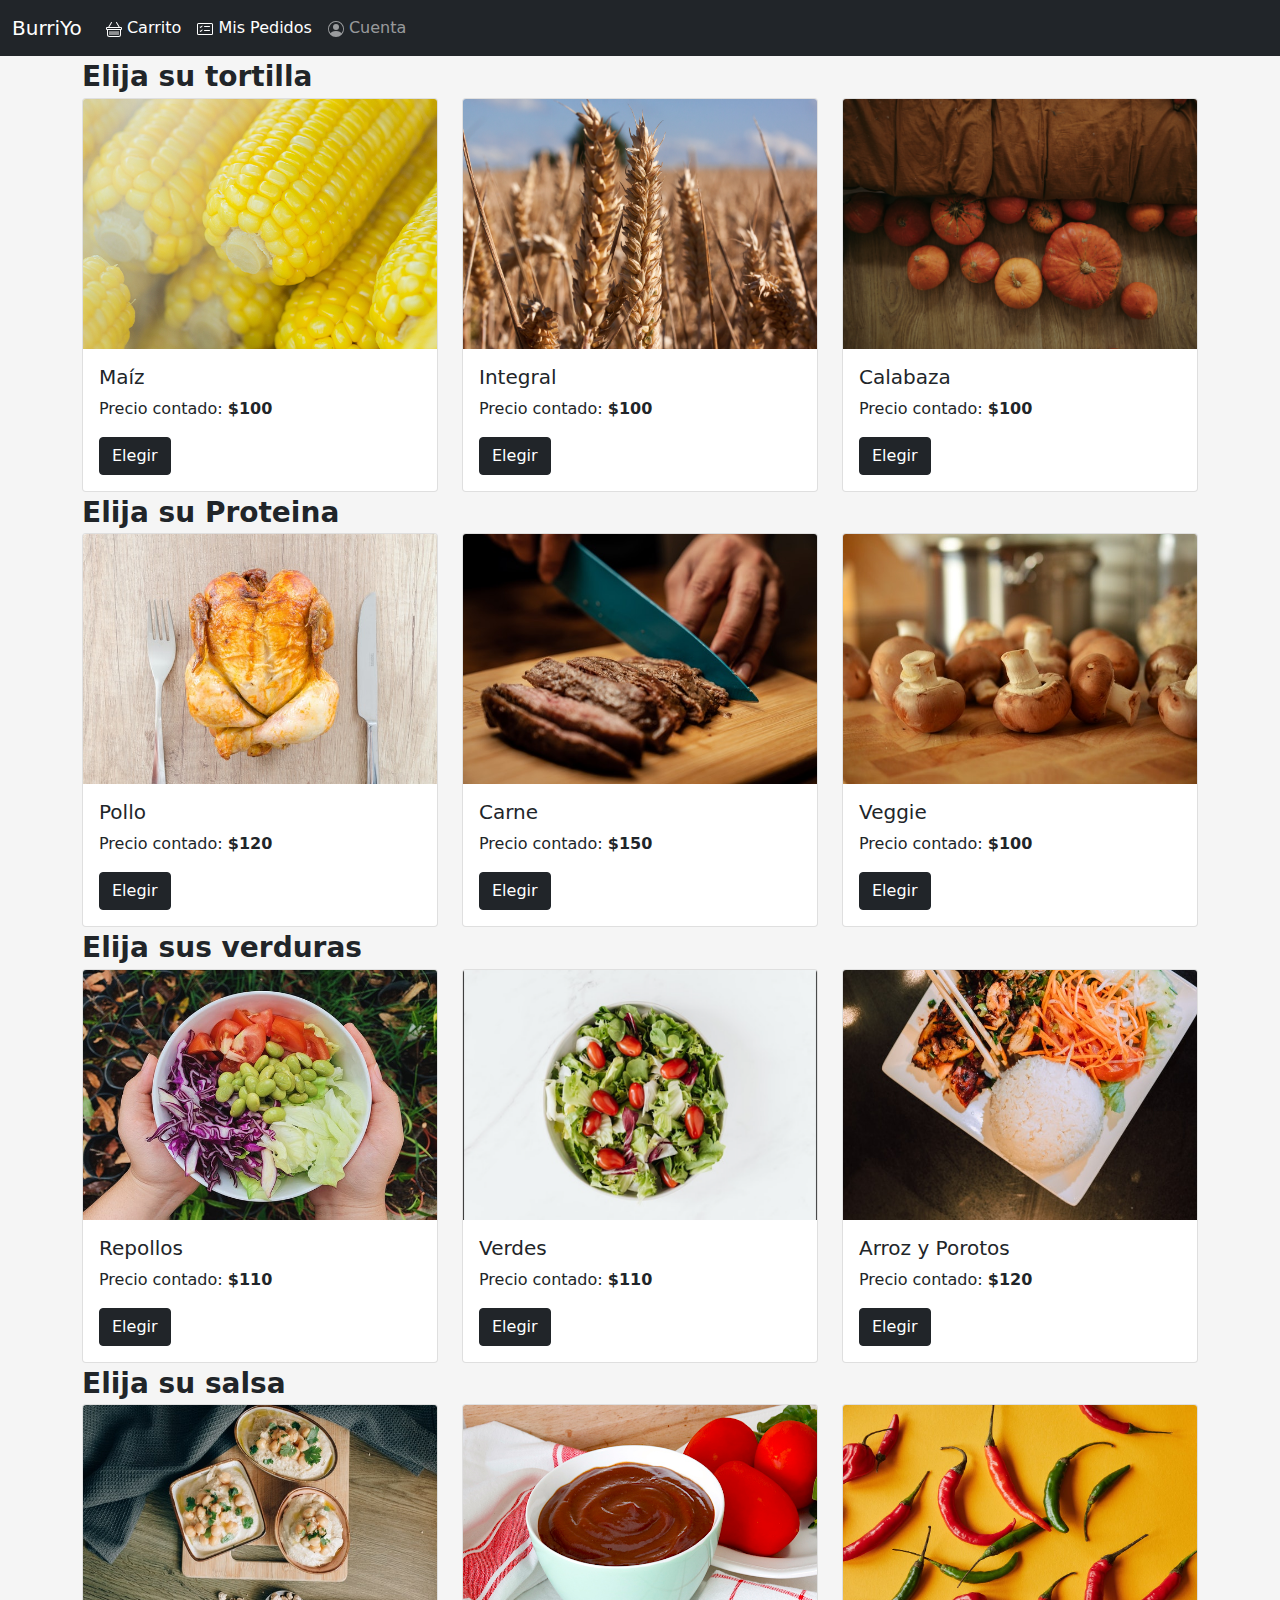
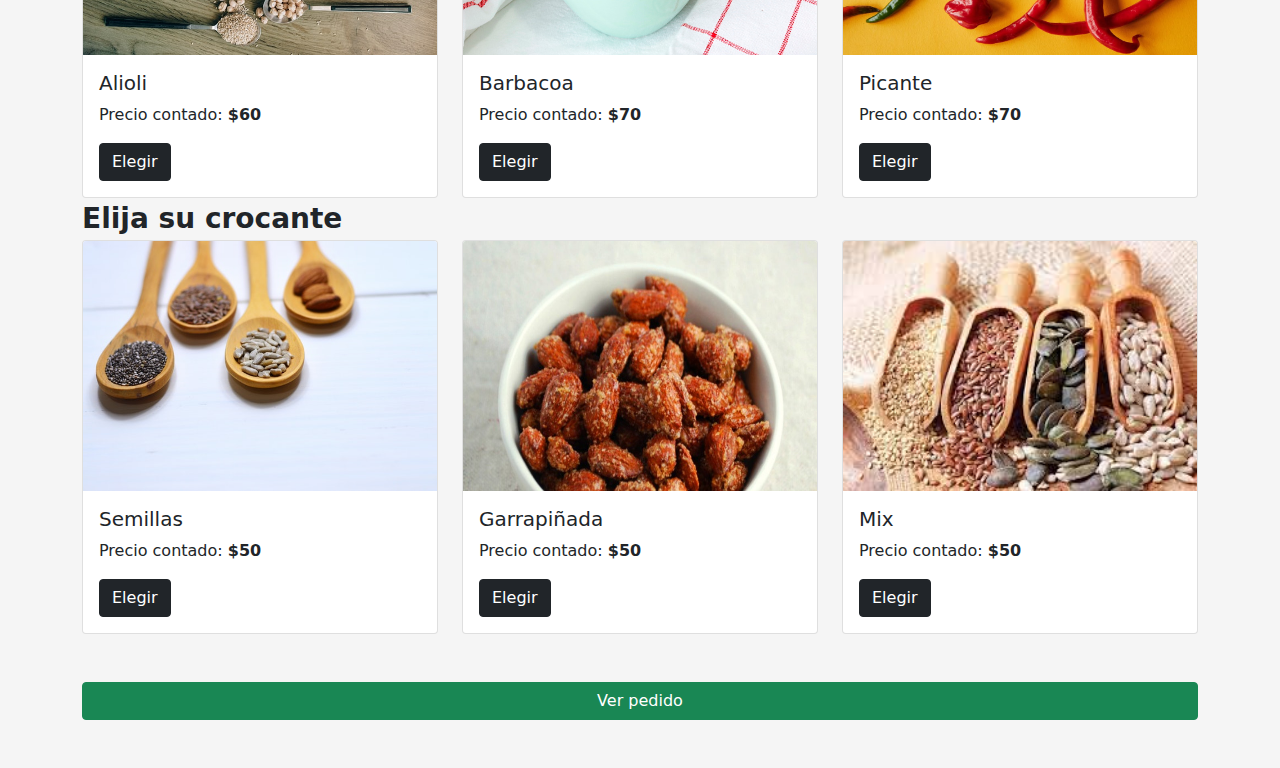
<file: index.html>
<!DOCTYPE html>
<html lang="en">

<head>
    <meta charset="UTF-8">
    <meta http-equiv="X-UA-Compatible" content="IE=edge">
    <meta name="viewport" content="width=device-width, initial-scale=1.0">
    <link rel="stylesheet" href="./css/bootstrap.min.css">
    <link rel="stylesheet" href="./main.css">
    <link rel="stylesheet" href="https://cdn.jsdelivr.net/npm/bootstrap-icons@1.5.0/font/bootstrap-icons.css">
    <title>Rosemberg Samanta</title>
</head>

<body>
    <!-- NavBar -->
    <header>
        <nav class="navbar navbar-expand-lg navbar-dark bg-dark">
            <div class="container-fluid">
                <a class="navbar-brand" href="./index.html">BurriYo</a>
                <button class="navbar-toggler" type="button" data-bs-toggle="collapse"
                    data-bs-target="#navbarSupportedContent" aria-controls="navbarSupportedContent"
                    aria-expanded="false" aria-label="Toggle navigation">
                    <span class="navbar-toggler-icon"></span>
                </button>
                <div class="collapse navbar-collapse" id="navbarSupportedContent">
                    <ul class="navbar-nav me-auto mb-2 mb-lg-0">
                        <li class="nav-item">
                            <a class="nav-link active" aria-current="page" href="./pages/carrito.html">
                                <svg xmlns="http://www.w3.org/2000/svg" width="16" height="16" fill="currentColor" class="bi bi-basket" viewBox="0 0 16 16">
                                    <path d="M5.757 1.071a.5.5 0 0 1 .172.686L3.383 6h9.234L10.07 1.757a.5.5 0 1 1 .858-.514L13.783 6H15a1 1 0 0 1 1 1v1a1 1 0 0 1-1 1v4.5a2.5 2.5 0 0 1-2.5 2.5h-9A2.5 2.5 0 0 1 1 13.5V9a1 1 0 0 1-1-1V7a1 1 0 0 1 1-1h1.217L5.07 1.243a.5.5 0 0 1 .686-.172zM2 9v4.5A1.5 1.5 0 0 0 3.5 15h9a1.5 1.5 0 0 0 1.5-1.5V9H2zM1 7v1h14V7H1zm3 3a.5.5 0 0 1 .5.5v3a.5.5 0 0 1-1 0v-3A.5.5 0 0 1 4 10zm2 0a.5.5 0 0 1 .5.5v3a.5.5 0 0 1-1 0v-3A.5.5 0 0 1 6 10zm2 0a.5.5 0 0 1 .5.5v3a.5.5 0 0 1-1 0v-3A.5.5 0 0 1 8 10zm2 0a.5.5 0 0 1 .5.5v3a.5.5 0 0 1-1 0v-3a.5.5 0 0 1 .5-.5zm2 0a.5.5 0 0 1 .5.5v3a.5.5 0 0 1-1 0v-3a.5.5 0 0 1 .5-.5z"/>
                                  </svg>
                                Carrito
                            </a>
                        </li>
                        <li class="nav-item">
                            <a class="nav-link active" aria-current="page" href="./pages/misPedidos.html">
                                <svg xmlns="http://www.w3.org/2000/svg" width="16" height="16" fill="currentColor" class="bi bi-card-checklist" viewBox="0 0 16 16">
                                    <path d="M14.5 3a.5.5 0 0 1 .5.5v9a.5.5 0 0 1-.5.5h-13a.5.5 0 0 1-.5-.5v-9a.5.5 0 0 1 .5-.5h13zm-13-1A1.5 1.5 0 0 0 0 3.5v9A1.5 1.5 0 0 0 1.5 14h13a1.5 1.5 0 0 0 1.5-1.5v-9A1.5 1.5 0 0 0 14.5 2h-13z"/>
                                    <path d="M7 5.5a.5.5 0 0 1 .5-.5h5a.5.5 0 0 1 0 1h-5a.5.5 0 0 1-.5-.5zm-1.496-.854a.5.5 0 0 1 0 .708l-1.5 1.5a.5.5 0 0 1-.708 0l-.5-.5a.5.5 0 1 1 .708-.708l.146.147 1.146-1.147a.5.5 0 0 1 .708 0zM7 9.5a.5.5 0 0 1 .5-.5h5a.5.5 0 0 1 0 1h-5a.5.5 0 0 1-.5-.5zm-1.496-.854a.5.5 0 0 1 0 .708l-1.5 1.5a.5.5 0 0 1-.708 0l-.5-.5a.5.5 0 0 1 .708-.708l.146.147 1.146-1.147a.5.5 0 0 1 .708 0z"/>
                                  </svg> 
                                Mis Pedidos</a>
                        </li>
                        <li class="nav-item">
                            <a class="nav-link" href="./pages/cuenta.html">
                                <svg xmlns="http://www.w3.org/2000/svg" width="16" height="16" fill="currentColor" class="bi bi-person-circle" viewBox="0 0 16 16">
                                    <path d="M11 6a3 3 0 1 1-6 0 3 3 0 0 1 6 0z"/>
                                    <path fill-rule="evenodd" d="M0 8a8 8 0 1 1 16 0A8 8 0 0 1 0 8zm8-7a7 7 0 0 0-5.468 11.37C3.242 11.226 4.805 10 8 10s4.757 1.225 5.468 2.37A7 7 0 0 0 8 1z"/>
                                  </svg>
                                Cuenta</a>
                        </li>
                    </ul>
                </div>
            </div>
        </nav>
    </header>
    <!-- Ingredientes por secciones -->
    <main class="container">
        <!-- Tortillas -->
        <h3 class="fw-bold my-1">Elija su tortilla</h3>
        <div class="row row-cols-1 row-cols-md-3 g-4">
            <div class="col">
                <div class="card">
                    <img src="./imagenes/maiz.jpg" class="card-img-top" alt="...">
                    <div class="card-body">
                        <h5 class="card-title">Maíz</h5>
                        <p class="card-text">Precio contado: <strong id="tortilla_precio1" class="fw-bold">$100</strong>
                        </p>
                        <button id="bt1" class="btn btn-dark"
                            onclick="SumarAlCarrito({nombre: 'Maiz', precio: 100}), DisabledButton('bt1', 'bt2', 'bt3', 'bt1')">Elegir</button>
                    </div>
                </div>
            </div>
            <div class="col">
                <div class="card">
                    <img src="./imagenes/integral.jpg" class="card-img-top" alt="...">
                    <div class="card-body">
                        <h5 class="card-title">Integral</h5>
                        <p class="card-text">Precio contado: <strong id="tortilla_precio1" class="fw-bold">$100</strong>
                        </p>
                        <button id="bt2" class="btn btn-dark"
                            onclick="SumarAlCarrito({nombre: 'Integral', precio: 120}), DisabledButton('bt1', 'bt2', 'bt3', 'bt2')">Elegir</button>
                    </div>
                </div>
            </div>
            <div class="col">
                <div class="card">
                    <img src="./imagenes/calabaza.jpg" class="card-img-top" alt="...">
                    <div class="card-body">
                        <h5 class="card-title">Calabaza</h5>
                        <p class="card-text">Precio contado: <strong id="tortilla_precio1" class="fw-bold">$100</strong>
                        </p>
                        <button id="bt3" class="btn btn-dark"
                            onclick="SumarAlCarrito({nombre: 'Calabaza', precio: 120}), DisabledButton('bt1', 'bt2', 'bt3', 'bt3')">Elegir</button>
                    </div>
                </div>
            </div>
        </div>

        <!-- Proteina -->
        <h3 class="fw-bold my-1">Elija su Proteina</h3>
        <div class="row row-cols-1 row-cols-md-3 g-4">
            <div class="col">
                <div class="card">
                    <img src="./imagenes/pollo.jpg" class="card-img-top" alt="...">
                    <div class="card-body">
                        <h5 class="card-title">Pollo</h5>
                        <p class="card-text">Precio contado: <strong id="tortilla_precio1" class="fw-bold">$120</strong>
                        </p>
                        <button id="bp1" class="btn btn-dark"
                            onclick="SumarAlCarrito({nombre: 'Pollo', precio: 120}), DisabledButton('bp1', 'bp2', 'bp3', 'bp1')">Elegir</button>
                    </div>
                </div>
            </div>
                <div class="col">
                    <div class="card">
                        <img src="./imagenes/carne.jpg" class="card-img-top" alt="...">
                        <div class="card-body">
                            <h5 class="card-title">Carne</h5>
                            <p class="card-text">Precio contado: <strong id="tortilla_precio1"
                                    class="fw-bold">$150</strong>
                            </p>
                            <button id="bp2" class="btn btn-dark" onclick="SumarAlCarrito({nombre: 'Carne', precio: 150}), DisabledButton('bp1', 'bp2', 'bp3', 'bp2')">Elegir</button>
                        </div>
                    </div>
                </div>
                <div class="col">
                    <div class="card">
                        <img src="./imagenes/veggie.jpg" class="card-img-top" alt="...">
                        <div class="card-body">
                            <h5 class="card-title">Veggie</h5>
                            <p class="card-text">Precio contado: <strong id="tortilla_precio1"
                                    class="fw-bold">$100</strong>
                            </p>
                            <button id="bp3" class="btn btn-dark" onclick="SumarAlCarrito({nombre: 'Veggie', precio: 100}), DisabledButton('bp1', 'bp2', 'bp3', 'bp3')">Elegir</button>
                        </div>
                 </div>
                </div>
        </div>
        <!-- Verduras -->
        <h3 class="fw-bold my-1">Elija sus verduras</h3>
        <div class="row row-cols-1 row-cols-md-3 g-4">
            <div class="col">
                <div class="card">
                    <img src="./imagenes/repollo.jpg.jpg" class="card-img-top" alt="Repollos">
                    <div class="card-body">
                        <h5 class="card-title">Repollos</h5>
                        <p class="card-text">Precio contado: <strong id="tortilla_precio1" class="fw-bold">$110</strong>
                        </p>
                        <button id="bv1" class="btn btn-dark" onclick="SumarAlCarrito({nombre: 'Repollos', precio: 110}), DisabledButton('bv1', 'bv2', 'bv3', 'bv1')">Elegir</button>
                    </div>
                </div>
            </div>
                <div class="col">
                    <div class="card">
                        <img src="./imagenes/verdes.jpg" class="card-img-top" alt="Verdes">
                        <div class="card-body">
                            <h5 class="card-title">Verdes</h5>
                            <p class="card-text">Precio contado: <strong id="tortilla_precio1"
                                    class="fw-bold">$110</strong>
                            </p>
                            <button id="bv2" class="btn btn-dark" onclick="SumarAlCarrito({nombre: 'Verdes', precio: 110}), DisabledButton('bv1', 'bv2', 'bv3', 'bv2')">Elegir</button>
                        </div>
                    </div>
                </div>
                <div class="col">
                    <div class="card">
                        <img src="./imagenes/arroz.jpg" class="card-img-top" alt="...">
                        <div class="card-body">
                            <h5 class="card-title">Arroz y Porotos</h5>
                            <p class="card-text">Precio contado: <strong id="tortilla_precio1"
                                    class="fw-bold">$120</strong>
                            </p>
                            <button id="bv3" class="btn btn-dark" onclick="SumarAlCarrito({nombre: 'Arroz y porotos', precio: 120}), DisabledButton('bv1', 'bv2', 'bv3', 'bv3')">Elegir</button>
                        </div>
                 </div>
                </div>
        </div>
        <!-- Salsas -->
        <h3 class="fw-bold my-1">Elija su salsa</h3>
        <div class="row row-cols-1 row-cols-md-3 g-4">
            <div class="col">
                <div class="card">
                    <img src="./imagenes/alioli.jpg" class="card-img-top" alt="Alioli">
                    <div class="card-body">
                        <h5 class="card-title">Alioli</h5>
                        <p class="card-text">Precio contado: <strong id="tortilla_precio1" class="fw-bold">$60</strong>
                        </p>
                        <button id="bs1" class="btn btn-dark" onclick="SumarAlCarrito({nombre: 'Alioli', precio: 60}), DisabledButton('bs1', 'bs2', 'bs3', 'bs1')">Elegir</button>
                    </div>
                </div>
            </div>
                <div class="col">
                    <div class="card">
                        <img src="./imagenes/barbacoa.jpeg" class="card-img-top" alt="Barbacoa">
                        <div class="card-body">
                            <h5 class="card-title">Barbacoa</h5>
                            <p class="card-text">Precio contado: <strong id="tortilla_precio1"
                                    class="fw-bold">$70</strong>
                            </p>
                            <button id="bs2" class="btn btn-dark" onclick="SumarAlCarrito({nombre: 'Barbacoa', precio: 70}), DisabledButton('bs1', 'bs2', 'bs3', 'bs2')">Elegir</button>
                        </div>
                    </div>
                </div>
                <div class="col">
                    <div class="card">
                        <img src="./imagenes/picante.jpeg" class="card-img-top" alt="Picante">
                        <div class="card-body">
                            <h5 class="card-title">Picante</h5>
                            <p class="card-text">Precio contado: <strong id="tortilla_precio1"
                                    class="fw-bold">$70</strong>
                            </p>
                            <button id="bs3" class="btn btn-dark" onclick="SumarAlCarrito({nombre: 'Picante', precio: 70}), DisabledButton('bs1', 'bs2', 'bs3', 'bs3')">Elegir</button>
                        </div>
                 </div>
                </div>
        </div>
        <!-- Crocabtes -->
        <h3 class="fw-bold my-1">Elija su crocante</h3>
        <div class="row row-cols-1 row-cols-md-3 g-4">
            <div class="col">
                <div class="card">
                    <img src="./imagenes/semillas.jpg" class="card-img-top" alt="Semillas">
                    <div class="card-body">
                        <h5 class="card-title">Semillas</h5>
                        <p class="card-text">Precio contado: <strong id="tortilla_precio1" class="fw-bold">$50</strong>
                        </p>
                        <button id="bc1" class="btn btn-dark" onclick="SumarAlCarrito({nombre: 'Semillas', precio: 50}), DisabledButton('bc1', 'bc2', 'bc3', 'bc1')">Elegir</button>
                    </div>
                </div>
            </div>
                <div class="col">
                    <div class="card">
                        <img src="./imagenes/garrapinada.jpeg" class="card-img-top" alt="Garrapiñada">
                        <div class="card-body">
                            <h5 class="card-title">Garrapiñada</h5>
                            <p class="card-text">Precio contado: <strong id="tortilla_precio1"
                                    class="fw-bold">$50</strong>
                            </p>
                            <button id="bc2" class="btn btn-dark" onclick="SumarAlCarrito({nombre: 'Garrapiñada', precio: 50}), DisabledButton('bc1', 'bc2', 'bc3', 'bc2')">Elegir</button>
                        </div>
                    </div>
                </div>
                <div class="col">
                    <div class="card">
                        <img src="./imagenes/mix.jpeg" class="card-img-top" alt="Mix">
                        <div class="card-body">
                            <h5 class="card-title">Mix</h5>
                            <p class="card-text">Precio contado: <strong id="tortilla_precio1"
                                    class="fw-bold">$50</strong>
                            </p>
                            <button id="bc3" class="btn btn-dark" onclick="SumarAlCarrito({nombre: 'Mix', precio: 50}), DisabledButton('bc1', 'bc2', 'bc3', 'bc3')">Elegir</button>
                        </div>
                 </div>
                </div>
        </div>
        <div class="d-grid gap-2 mt-5 mb-5">
            <a class="btn btn-success" type="button" href="./pages/carrito.html">Ver pedido</a>
          </div>
        
    </main>
    <script src="https://code.jquery.com/jquery-3.2.1.min.js"></script>
    <script src="./js/bootstrap.min.js"></script>
    <script src="./main.js"></script>

</body>

</html>
</file>
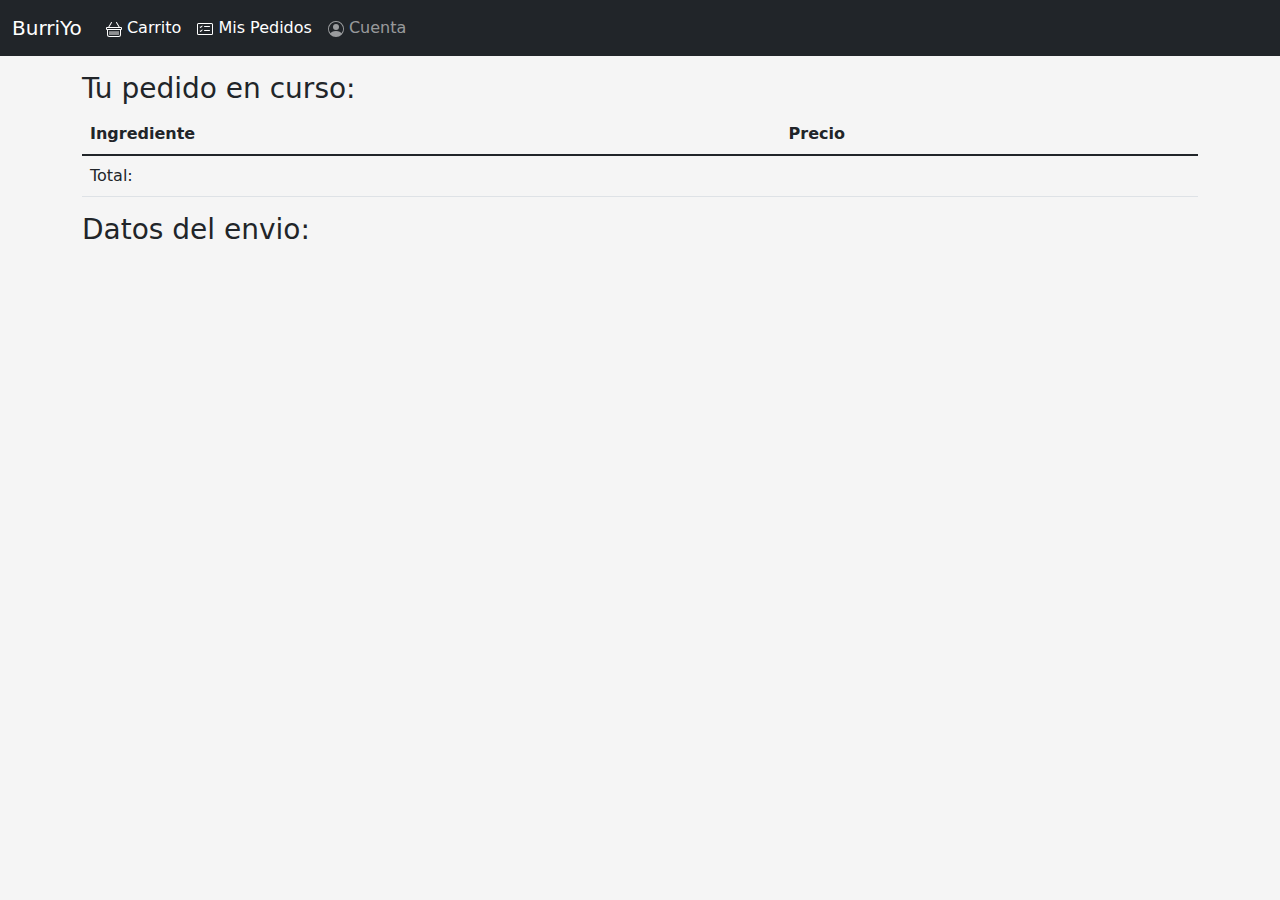
<file: pages/carrito.html>
<!DOCTYPE html>
<html lang="en">

<head>
    <meta charset="UTF-8">
    <meta http-equiv="X-UA-Compatible" content="IE=edge">
    <meta name="viewport" content="width=device-width, initial-scale=1.0">
    <link rel="stylesheet" href="../css/bootstrap.min.css">
    <link rel="stylesheet" href="../main.css">
    <link rel="stylesheet" href="https://cdn.jsdelivr.net/npm/bootstrap-icons@1.5.0/font/bootstrap-icons.css">
    <title>Rosemberg Samanta</title>
</head>

<body>
    <!-- NavBar -->
    <header>
        <nav class="navbar navbar-expand-lg navbar-dark bg-dark">
            <div class="container-fluid">
                <a class="navbar-brand" href="../index.html">BurriYo</a>
                <button class="navbar-toggler" type="button" data-bs-toggle="collapse"
                    data-bs-target="#navbarSupportedContent" aria-controls="navbarSupportedContent"
                    aria-expanded="false" aria-label="Toggle navigation">
                    <span class="navbar-toggler-icon"></span>
                </button>
                <div class="collapse navbar-collapse" id="navbarSupportedContent">
                    <ul class="navbar-nav me-auto mb-2 mb-lg-0">
                        <li class="nav-item">
                            <a class="nav-link active" aria-current="page" href="./carrito.html">
                                <svg xmlns="http://www.w3.org/2000/svg" width="16" height="16" fill="currentColor"
                                    class="bi bi-basket" viewBox="0 0 16 16">
                                    <path
                                        d="M5.757 1.071a.5.5 0 0 1 .172.686L3.383 6h9.234L10.07 1.757a.5.5 0 1 1 .858-.514L13.783 6H15a1 1 0 0 1 1 1v1a1 1 0 0 1-1 1v4.5a2.5 2.5 0 0 1-2.5 2.5h-9A2.5 2.5 0 0 1 1 13.5V9a1 1 0 0 1-1-1V7a1 1 0 0 1 1-1h1.217L5.07 1.243a.5.5 0 0 1 .686-.172zM2 9v4.5A1.5 1.5 0 0 0 3.5 15h9a1.5 1.5 0 0 0 1.5-1.5V9H2zM1 7v1h14V7H1zm3 3a.5.5 0 0 1 .5.5v3a.5.5 0 0 1-1 0v-3A.5.5 0 0 1 4 10zm2 0a.5.5 0 0 1 .5.5v3a.5.5 0 0 1-1 0v-3A.5.5 0 0 1 6 10zm2 0a.5.5 0 0 1 .5.5v3a.5.5 0 0 1-1 0v-3A.5.5 0 0 1 8 10zm2 0a.5.5 0 0 1 .5.5v3a.5.5 0 0 1-1 0v-3a.5.5 0 0 1 .5-.5zm2 0a.5.5 0 0 1 .5.5v3a.5.5 0 0 1-1 0v-3a.5.5 0 0 1 .5-.5z" />
                                </svg>
                                Carrito
                            </a>
                        </li>
                        <li class="nav-item">
                            <a class="nav-link active" aria-current="page" href="./misPedidos.html">
                                <svg xmlns="http://www.w3.org/2000/svg" width="16" height="16" fill="currentColor"
                                    class="bi bi-card-checklist" viewBox="0 0 16 16">
                                    <path
                                        d="M14.5 3a.5.5 0 0 1 .5.5v9a.5.5 0 0 1-.5.5h-13a.5.5 0 0 1-.5-.5v-9a.5.5 0 0 1 .5-.5h13zm-13-1A1.5 1.5 0 0 0 0 3.5v9A1.5 1.5 0 0 0 1.5 14h13a1.5 1.5 0 0 0 1.5-1.5v-9A1.5 1.5 0 0 0 14.5 2h-13z" />
                                    <path
                                        d="M7 5.5a.5.5 0 0 1 .5-.5h5a.5.5 0 0 1 0 1h-5a.5.5 0 0 1-.5-.5zm-1.496-.854a.5.5 0 0 1 0 .708l-1.5 1.5a.5.5 0 0 1-.708 0l-.5-.5a.5.5 0 1 1 .708-.708l.146.147 1.146-1.147a.5.5 0 0 1 .708 0zM7 9.5a.5.5 0 0 1 .5-.5h5a.5.5 0 0 1 0 1h-5a.5.5 0 0 1-.5-.5zm-1.496-.854a.5.5 0 0 1 0 .708l-1.5 1.5a.5.5 0 0 1-.708 0l-.5-.5a.5.5 0 0 1 .708-.708l.146.147 1.146-1.147a.5.5 0 0 1 .708 0z" />
                                </svg>
                                Mis Pedidos</a>
                        </li>
                        <li class="nav-item">
                            <a class="nav-link" href="./cuenta.html">
                                <svg xmlns="http://www.w3.org/2000/svg" width="16" height="16" fill="currentColor"
                                    class="bi bi-person-circle" viewBox="0 0 16 16">
                                    <path d="M11 6a3 3 0 1 1-6 0 3 3 0 0 1 6 0z" />
                                    <path fill-rule="evenodd"
                                        d="M0 8a8 8 0 1 1 16 0A8 8 0 0 1 0 8zm8-7a7 7 0 0 0-5.468 11.37C3.242 11.226 4.805 10 8 10s4.757 1.225 5.468 2.37A7 7 0 0 0 8 1z" />
                                </svg>
                                Cuenta</a>
                        </li>
                    </ul>
                </div>
            </div>
        </nav>
    </header>
    <main class="container">
        <h3 class="mt-3">Tu pedido en curso:</h3>
        <table class="table">
            <thead>
                <tr>
                    <th scope="col">Ingrediente</th>
                    <th scope="col">Precio</th>
                </tr>
            </thead>
            <tbody id="tablita">
             
            </tbody>
            <tfoot>
                <td>Total:</td>
                <td id="precioTotal"></td>
            </tfoot>
        </table>
        <h3 class="mt-3">Datos del envio: </h3>
        <table class="table">
            <tbody>
                <tr id="miDireccion">
                   
                </tr>
            </tbody>
        </table>
        <div id="botonConfirmar"></div>
        <div id="alertCarrito"></div>
      
    </main>
    <script src="https://code.jquery.com/jquery-3.2.1.min.js"></script>
    <script src="../js/bootstrap.min.js"></script>
    <script src="../main.js"></script>
    <script src="./carrito.js"></script>

</body>

</html>
</file>
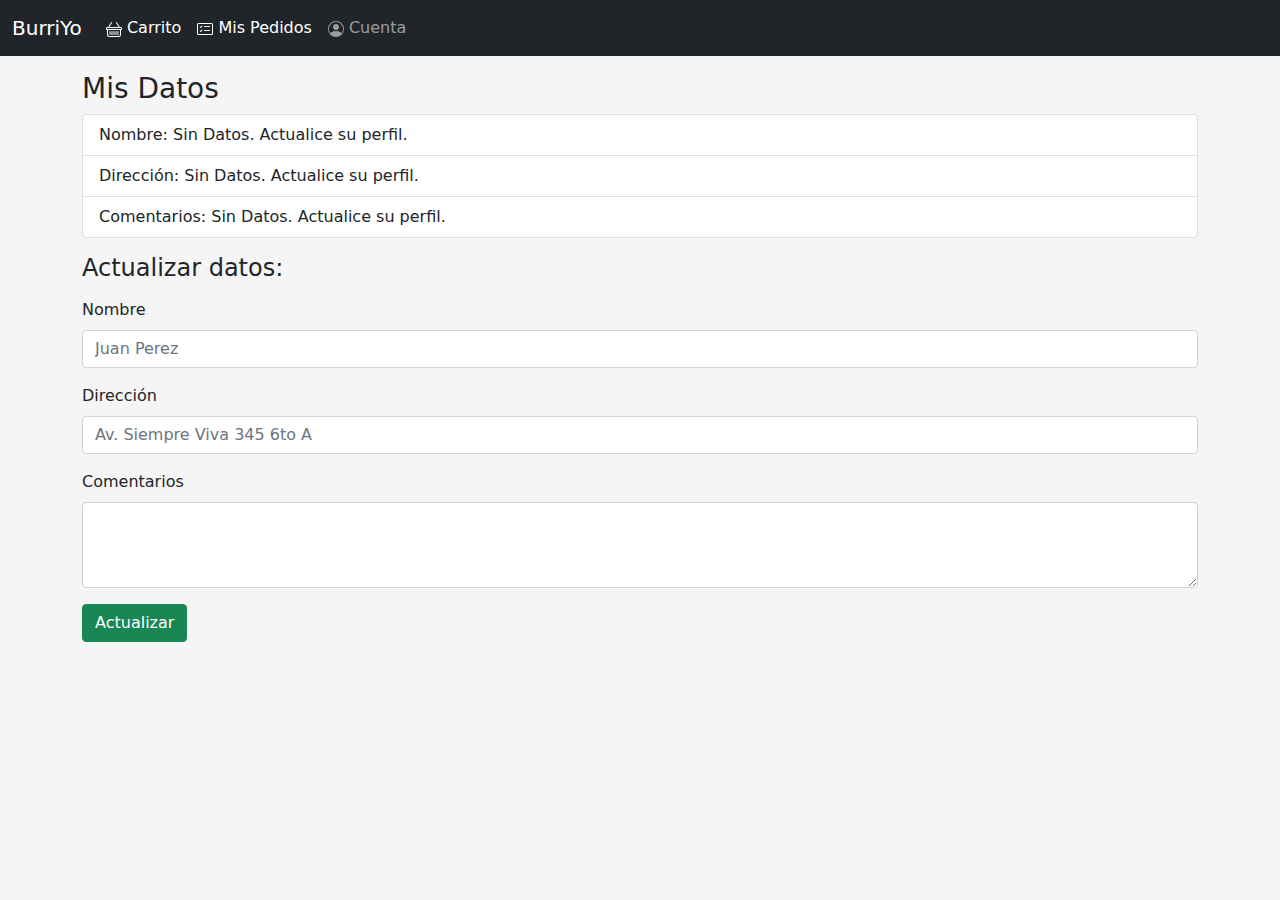
<file: pages/cuenta.html>
<!DOCTYPE html>
<html lang="en">

<head>
    <meta charset="UTF-8">
    <meta http-equiv="X-UA-Compatible" content="IE=edge">
    <meta name="viewport" content="width=device-width, initial-scale=1.0">
    <link rel="stylesheet" href="../css/bootstrap.min.css">
    <link rel="stylesheet" href="../main.css">
    <link rel="stylesheet" href="https://cdn.jsdelivr.net/npm/bootstrap-icons@1.5.0/font/bootstrap-icons.css">
    <title>Rosemberg Samanta</title>
</head>

<body>
    <!-- NavBar -->
    <header>
        <nav class="navbar navbar-expand-lg navbar-dark bg-dark">
            <div class="container-fluid">
                <a class="navbar-brand" href="../index.html">BurriYo</a>
                <button class="navbar-toggler" type="button" data-bs-toggle="collapse"
                    data-bs-target="#navbarSupportedContent" aria-controls="navbarSupportedContent"
                    aria-expanded="false" aria-label="Toggle navigation">
                    <span class="navbar-toggler-icon"></span>
                </button>
                <div class="collapse navbar-collapse" id="navbarSupportedContent">
                    <ul class="navbar-nav me-auto mb-2 mb-lg-0">
                        <li class="nav-item">
                            <a class="nav-link active" aria-current="page" href="./carrito.html">
                                <svg xmlns="http://www.w3.org/2000/svg" width="16" height="16" fill="currentColor" class="bi bi-basket" viewBox="0 0 16 16">
                                    <path d="M5.757 1.071a.5.5 0 0 1 .172.686L3.383 6h9.234L10.07 1.757a.5.5 0 1 1 .858-.514L13.783 6H15a1 1 0 0 1 1 1v1a1 1 0 0 1-1 1v4.5a2.5 2.5 0 0 1-2.5 2.5h-9A2.5 2.5 0 0 1 1 13.5V9a1 1 0 0 1-1-1V7a1 1 0 0 1 1-1h1.217L5.07 1.243a.5.5 0 0 1 .686-.172zM2 9v4.5A1.5 1.5 0 0 0 3.5 15h9a1.5 1.5 0 0 0 1.5-1.5V9H2zM1 7v1h14V7H1zm3 3a.5.5 0 0 1 .5.5v3a.5.5 0 0 1-1 0v-3A.5.5 0 0 1 4 10zm2 0a.5.5 0 0 1 .5.5v3a.5.5 0 0 1-1 0v-3A.5.5 0 0 1 6 10zm2 0a.5.5 0 0 1 .5.5v3a.5.5 0 0 1-1 0v-3A.5.5 0 0 1 8 10zm2 0a.5.5 0 0 1 .5.5v3a.5.5 0 0 1-1 0v-3a.5.5 0 0 1 .5-.5zm2 0a.5.5 0 0 1 .5.5v3a.5.5 0 0 1-1 0v-3a.5.5 0 0 1 .5-.5z"/>
                                  </svg>
                                Carrito
                            </a>
                        </li>
                        <li class="nav-item">
                            <a class="nav-link active" aria-current="page" href="./misPedidos.html">
                                <svg xmlns="http://www.w3.org/2000/svg" width="16" height="16" fill="currentColor" class="bi bi-card-checklist" viewBox="0 0 16 16">
                                    <path d="M14.5 3a.5.5 0 0 1 .5.5v9a.5.5 0 0 1-.5.5h-13a.5.5 0 0 1-.5-.5v-9a.5.5 0 0 1 .5-.5h13zm-13-1A1.5 1.5 0 0 0 0 3.5v9A1.5 1.5 0 0 0 1.5 14h13a1.5 1.5 0 0 0 1.5-1.5v-9A1.5 1.5 0 0 0 14.5 2h-13z"/>
                                    <path d="M7 5.5a.5.5 0 0 1 .5-.5h5a.5.5 0 0 1 0 1h-5a.5.5 0 0 1-.5-.5zm-1.496-.854a.5.5 0 0 1 0 .708l-1.5 1.5a.5.5 0 0 1-.708 0l-.5-.5a.5.5 0 1 1 .708-.708l.146.147 1.146-1.147a.5.5 0 0 1 .708 0zM7 9.5a.5.5 0 0 1 .5-.5h5a.5.5 0 0 1 0 1h-5a.5.5 0 0 1-.5-.5zm-1.496-.854a.5.5 0 0 1 0 .708l-1.5 1.5a.5.5 0 0 1-.708 0l-.5-.5a.5.5 0 0 1 .708-.708l.146.147 1.146-1.147a.5.5 0 0 1 .708 0z"/>
                                  </svg> 
                                Mis Pedidos</a>
                        </li>
                        <li class="nav-item">
                            <a class="nav-link" href="./cuenta.html">
                                <svg xmlns="http://www.w3.org/2000/svg" width="16" height="16" fill="currentColor" class="bi bi-person-circle" viewBox="0 0 16 16">
                                    <path d="M11 6a3 3 0 1 1-6 0 3 3 0 0 1 6 0z"/>
                                    <path fill-rule="evenodd" d="M0 8a8 8 0 1 1 16 0A8 8 0 0 1 0 8zm8-7a7 7 0 0 0-5.468 11.37C3.242 11.226 4.805 10 8 10s4.757 1.225 5.468 2.37A7 7 0 0 0 8 1z"/>
                                  </svg>
                                Cuenta</a>
                        </li>
                    </ul>
                </div>
            </div>
        </nav>
    </header>
   <main class="container">
        <h3 class="mt-3">Mis Datos</h3>
        <div id="dataStorage" class="mt-1">
          
        </div>
       
        <h4 class="mt-3">Actualizar datos: </h4>

       <!-- Formulario de pedido -->
       <form id="formPedido" class="mt-3">
        <div class="mb-3">
            <label for="formNombre" class="form-label">Nombre</label>
            <input type="text" class="form-control" id="formNombre" placeholder="Juan Perez">
        </div>
        <div class="mb-3">
            <label for="formDir" class="form-label">Dirección</label>
            <input type="text" class="form-control" id="formDir" placeholder="Av. Siempre Viva 345 6to A">
        </div>
        <div class="mb-3">
            <label for="formComent" class="form-label">Comentarios</label>
            <textarea class="form-control" id="formComent" rows="3"></textarea>
        </div>
        <div class="col-12">
            <button class="btn btn-success" id="btnEnviarPedido" onclick="" type="summit">Actualizar</button>
        </div>
    </form>
    <div id="alertCuenta"></div>

   </main>
    <script src="https://code.jquery.com/jquery-3.2.1.min.js"></script>
    <script src="../js/bootstrap.min.js"></script>
    <script src="../main.js"></script>

</body>

</html>
</file>
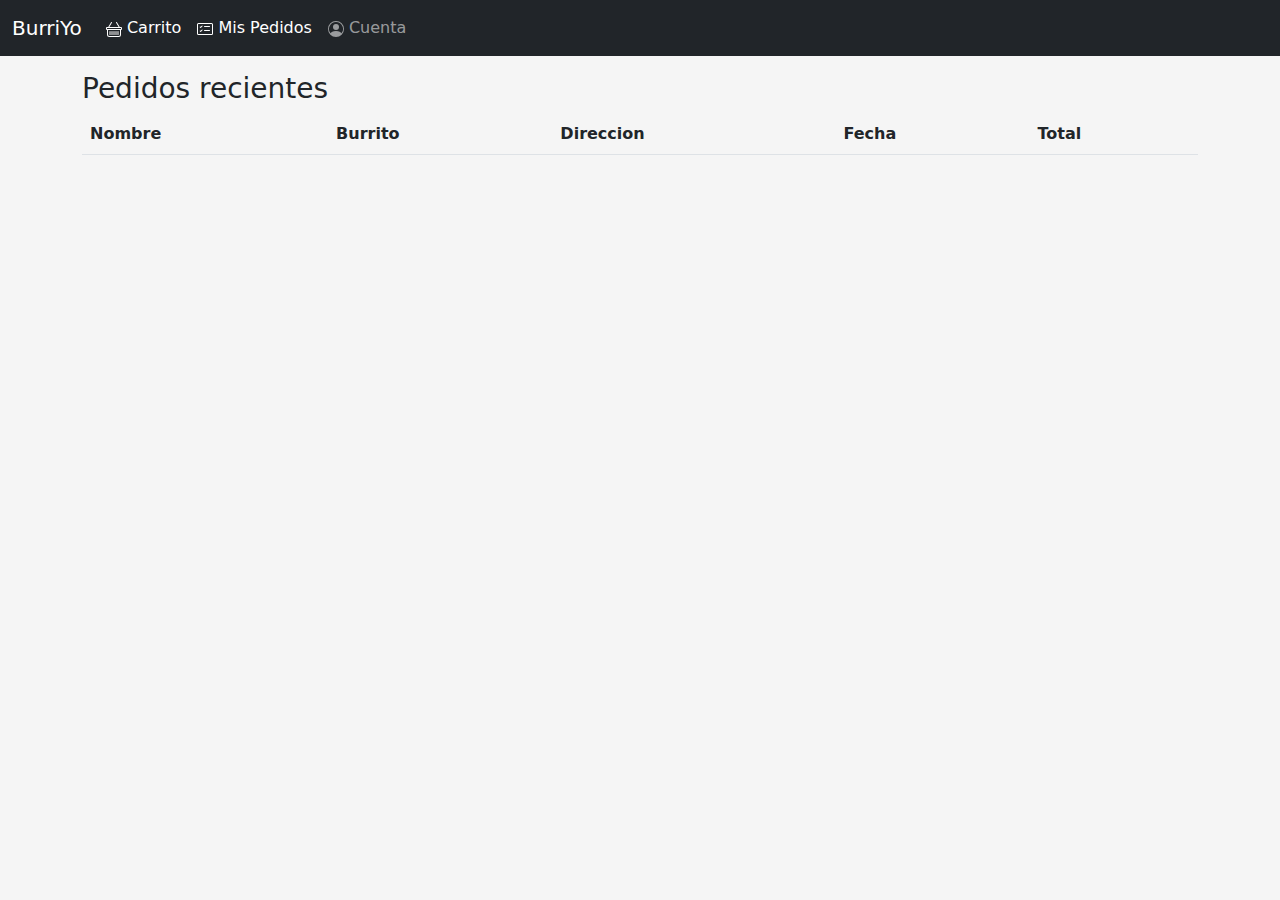
<file: pages/misPedidos.html>
<!DOCTYPE html>
<html lang="en">

<head>
    <meta charset="UTF-8">
    <meta http-equiv="X-UA-Compatible" content="IE=edge">
    <meta name="viewport" content="width=device-width, initial-scale=1.0">
    <link rel="stylesheet" href="../css/bootstrap.min.css">
    <link rel="stylesheet" href="../main.css">
    <link rel="stylesheet" href="https://cdn.jsdelivr.net/npm/bootstrap-icons@1.5.0/font/bootstrap-icons.css">
    <title>Rosemberg Samanta</title>
</head>

<body>
    <!-- NavBar -->
    <header>
        <nav class="navbar navbar-expand-lg navbar-dark bg-dark">
            <div class="container-fluid">
                <a class="navbar-brand" href="../index.html">BurriYo</a>
                <button class="navbar-toggler" type="button" data-bs-toggle="collapse"
                    data-bs-target="#navbarSupportedContent" aria-controls="navbarSupportedContent"
                    aria-expanded="false" aria-label="Toggle navigation">
                    <span class="navbar-toggler-icon"></span>
                </button>
                <div class="collapse navbar-collapse" id="navbarSupportedContent">
                    <ul class="navbar-nav me-auto mb-2 mb-lg-0">
                        <li class="nav-item">
                            <a class="nav-link active" aria-current="page" href="./carrito.html">
                                <svg xmlns="http://www.w3.org/2000/svg" width="16" height="16" fill="currentColor" class="bi bi-basket" viewBox="0 0 16 16">
                                    <path d="M5.757 1.071a.5.5 0 0 1 .172.686L3.383 6h9.234L10.07 1.757a.5.5 0 1 1 .858-.514L13.783 6H15a1 1 0 0 1 1 1v1a1 1 0 0 1-1 1v4.5a2.5 2.5 0 0 1-2.5 2.5h-9A2.5 2.5 0 0 1 1 13.5V9a1 1 0 0 1-1-1V7a1 1 0 0 1 1-1h1.217L5.07 1.243a.5.5 0 0 1 .686-.172zM2 9v4.5A1.5 1.5 0 0 0 3.5 15h9a1.5 1.5 0 0 0 1.5-1.5V9H2zM1 7v1h14V7H1zm3 3a.5.5 0 0 1 .5.5v3a.5.5 0 0 1-1 0v-3A.5.5 0 0 1 4 10zm2 0a.5.5 0 0 1 .5.5v3a.5.5 0 0 1-1 0v-3A.5.5 0 0 1 6 10zm2 0a.5.5 0 0 1 .5.5v3a.5.5 0 0 1-1 0v-3A.5.5 0 0 1 8 10zm2 0a.5.5 0 0 1 .5.5v3a.5.5 0 0 1-1 0v-3a.5.5 0 0 1 .5-.5zm2 0a.5.5 0 0 1 .5.5v3a.5.5 0 0 1-1 0v-3a.5.5 0 0 1 .5-.5z"/>
                                  </svg>
                                Carrito
                            </a>
                        </li>
                        <li class="nav-item">
                            <a class="nav-link active" aria-current="page" href="./misPedidos.html">
                                <svg xmlns="http://www.w3.org/2000/svg" width="16" height="16" fill="currentColor" class="bi bi-card-checklist" viewBox="0 0 16 16">
                                    <path d="M14.5 3a.5.5 0 0 1 .5.5v9a.5.5 0 0 1-.5.5h-13a.5.5 0 0 1-.5-.5v-9a.5.5 0 0 1 .5-.5h13zm-13-1A1.5 1.5 0 0 0 0 3.5v9A1.5 1.5 0 0 0 1.5 14h13a1.5 1.5 0 0 0 1.5-1.5v-9A1.5 1.5 0 0 0 14.5 2h-13z"/>
                                    <path d="M7 5.5a.5.5 0 0 1 .5-.5h5a.5.5 0 0 1 0 1h-5a.5.5 0 0 1-.5-.5zm-1.496-.854a.5.5 0 0 1 0 .708l-1.5 1.5a.5.5 0 0 1-.708 0l-.5-.5a.5.5 0 1 1 .708-.708l.146.147 1.146-1.147a.5.5 0 0 1 .708 0zM7 9.5a.5.5 0 0 1 .5-.5h5a.5.5 0 0 1 0 1h-5a.5.5 0 0 1-.5-.5zm-1.496-.854a.5.5 0 0 1 0 .708l-1.5 1.5a.5.5 0 0 1-.708 0l-.5-.5a.5.5 0 0 1 .708-.708l.146.147 1.146-1.147a.5.5 0 0 1 .708 0z"/>
                                  </svg> 
                                Mis Pedidos</a>
                        </li>
                        <li class="nav-item">
                            <a class="nav-link" href="./cuenta.html">
                                <svg xmlns="http://www.w3.org/2000/svg" width="16" height="16" fill="currentColor" class="bi bi-person-circle" viewBox="0 0 16 16">
                                    <path d="M11 6a3 3 0 1 1-6 0 3 3 0 0 1 6 0z"/>
                                    <path fill-rule="evenodd" d="M0 8a8 8 0 1 1 16 0A8 8 0 0 1 0 8zm8-7a7 7 0 0 0-5.468 11.37C3.242 11.226 4.805 10 8 10s4.757 1.225 5.468 2.37A7 7 0 0 0 8 1z"/>
                                  </svg>
                                Cuenta</a>
                        </li>
                    </ul>
                </div>
            </div>
        </nav>
    </header>
   <main class="container">
       <h3 class="mt-3">Pedidos recientes</h3>
       <div class="table-responsive">
           <table class="table">
            <thead>
                <tr>
                    <th scope="col">Nombre</th>
                    <th scope="col">Burrito</th>
                    <th scope="col">Direccion</th>
                    <th scope="col">Fecha</th>
                    <th scope="col">Total</th>
    
                </tr>
            </thead>
            <tbody id="tablita">
             
            </tbody>
        </table>
       </div>
   </main>
    <script src="https://code.jquery.com/jquery-3.2.1.min.js"></script>
    <script src="../js/bootstrap.min.js"></script>
    <script src="./misPedidos.js"></script>

</body>

</html>
</file>
<file: main.css>
body {
    background-color: whitesmoke;
}

.fondos {
    background-color: #ffbd59;
    color: black;
}

img {
    height: 250px;
    width: auto;
}
</file>
